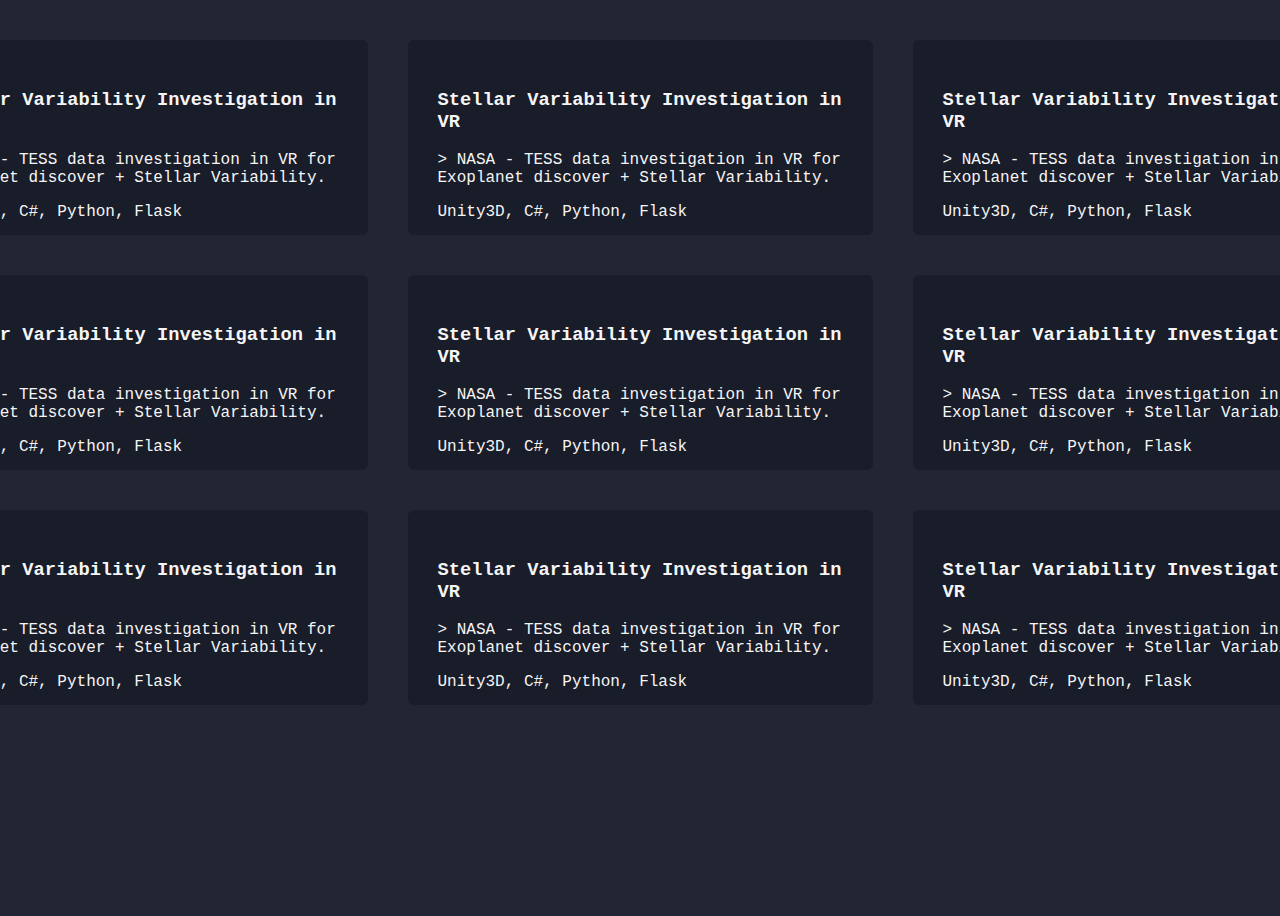
<file: Components/Test-component/card.html>
<!DOCTYPE html>
<html lang="en">

<head>
    <title>Prakhar's Portfolio</title>
    <meta charset="utf-8">
    <meta name="viewport" content="width=device-width, initial-scale=1">
    <meta http-equiv="X-UA-Compatible" content="IE=edge">
    <meta name="description" content="Prakhar's Portfolio website">
    <meta name="author" content="Prakhar Bhartiya">
    <link rel="stylesheet" href="card.css">
</head>

<body>
    <div class="work-grid">
    <div class="card">
        <a href="#0">
            <h3> Stellar Variability Investigation in VR</h3>
            <p> > NASA - TESS data investigation in VR for Exoplanet discover + Stellar Variability.</p>
            <p> Unity3D, C#, Python, Flask</p>
        </a>
    </div>
    <div class="card">
        <a href="#0">
            <h3> Stellar Variability Investigation in VR</h3>
            <p> > NASA - TESS data investigation in VR for Exoplanet discover + Stellar Variability.</p>
            <p> Unity3D, C#, Python, Flask</p>
        </a>
    </div>
    <div class="card">
        <a href="#0">
            <h3> Stellar Variability Investigation in VR</h3>
            <p> > NASA - TESS data investigation in VR for Exoplanet discover + Stellar Variability.</p>
            <p> Unity3D, C#, Python, Flask</p>
        </a>
    </div>
    <div class="card">
        <a href="#0">
            <h3> Stellar Variability Investigation in VR</h3>
            <p> > NASA - TESS data investigation in VR for Exoplanet discover + Stellar Variability.</p>
            <p> Unity3D, C#, Python, Flask</p>
        </a>
    </div>
    <div class="card">
        <a href="#0">
            <h3> Stellar Variability Investigation in VR</h3>
            <p> > NASA - TESS data investigation in VR for Exoplanet discover + Stellar Variability.</p>
            <p> Unity3D, C#, Python, Flask</p>
        </a>
    </div>
    <div class="card">
        <a href="#0">
            <h3> Stellar Variability Investigation in VR</h3>
            <p> > NASA - TESS data investigation in VR for Exoplanet discover + Stellar Variability.</p>
            <p> Unity3D, C#, Python, Flask</p>
        </a>
    </div>
    <div class="card">
        <a href="#0">
            <h3> Stellar Variability Investigation in VR</h3>
            <p> > NASA - TESS data investigation in VR for Exoplanet discover + Stellar Variability.</p>
            <p> Unity3D, C#, Python, Flask</p>
        </a>
    </div>
    <div class="card">
        <a href="#0">
            <h3> Stellar Variability Investigation in VR</h3>
            <p> > NASA - TESS data investigation in VR for Exoplanet discover + Stellar Variability.</p>
            <p> Unity3D, C#, Python, Flask</p>
        </a>
    </div>
    <div class="card">
        <a href="#0">
            <h3> Stellar Variability Investigation in VR</h3>
            <p> > NASA - TESS data investigation in VR for Exoplanet discover + Stellar Variability.</p>
            <p> Unity3D, C#, Python, Flask</p>
        </a>
    </div>
</div>

    <!-- <a href="https://mythrillfiction.com/" target="_blank">Mythrill</a> -->
</body>

</html>
</file>
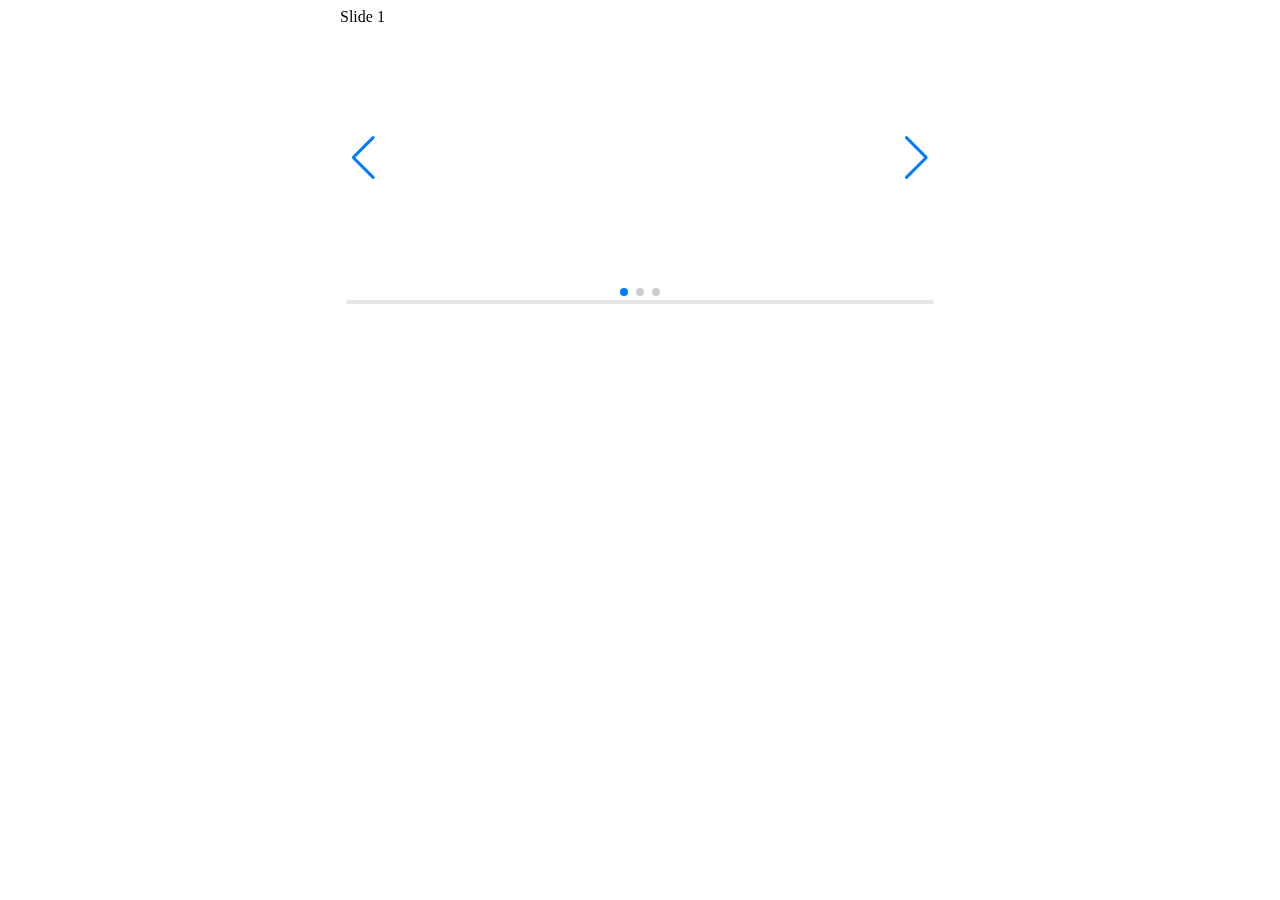
<file: Components/Test-component/swipper2.html>
<!DOCTYPE html>
<html lang="en">
<head>
    <meta charset="UTF-8">
    <meta http-equiv="X-UA-Compatible" content="IE=edge">
    <meta name="viewport" content="width=device-width, initial-scale=1.0">
    <link rel="stylesheet" href="https://cdn.jsdelivr.net/npm/swiper@9/swiper-bundle.min.css"/>
    <script src="https://cdn.jsdelivr.net/npm/swiper@9/swiper-bundle.min.js"></script>
    <title>Document</title>
    <style>

.swiper {
  width: 600px;
  height: 300px;
}
    </style>
</head>
<body>
    <!-- Slider main container -->
<div class="swiper">
    <!-- Additional required wrapper -->
    <div class="swiper-wrapper">
      <!-- Slides -->
      <div class="swiper-slide">Slide 1</div>
      <div class="swiper-slide">Slide 2</div>
      <div class="swiper-slide">Slide 3</div>
      ...
    </div>
    <!-- If we need pagination -->
    <div class="swiper-pagination"></div>
  
    <!-- If we need navigation buttons -->
    <div class="swiper-button-prev"></div>
    <div class="swiper-button-next"></div>
  
    <!-- If we need scrollbar -->
    <div class="swiper-scrollbar"></div>
  </div>
</body>
<script>
    const swiper = new Swiper('.swiper', {
  // Optional parameters
  direction: 'horizontal',
  loop: true,

  // If we need pagination
  pagination: {
    el: '.swiper-pagination',
  },

  // Navigation arrows
  navigation: {
    nextEl: '.swiper-button-next',
    prevEl: '.swiper-button-prev',
  },

  // And if we need scrollbar
//   scrollbar: {
//     el: '.swiper-scrollbar',
//   },
});
</script>
</html>
</file>
<file: Components/Test-component/card.css>
@property --rotate {
    syntax: "<angle>";
    initial-value: 69deg;
    inherits: false;
  }
  
  /* :root {
    --card-height: 65vh;
    --card-width: calc(var(--card-height) / 1.5);
  } */
  :root {
    --card-height: 15vh;
    --card-width: calc(var(--card-height) * 3);
  }
  
  
  body {
    min-height: 100vh;
    background: #212534;
    display: flex;
    align-items: center;
    flex-direction: column;
    padding-top: 2rem;
    padding-bottom: 2rem;
    box-sizing: border-box; 
    }

    .work-grid {
        display: grid;
        grid-template-columns: repeat(3, 1fr);
        grid-template-rows: repeat(3, 1fr);
        grid-gap: 40px;
    }
  
  .card {
    background: #191c29;
    width: var(--card-width);
    height: var(--card-height);
    padding: 30px;
    position: relative;
    border-radius: 6px;
    justify-content: left;
    align-items: left;
    text-align: left;
    display: flex;
    
  }

  .card a,h3,p {
    color:whitesmoke;
    cursor: pointer;
    font-family: 'Courier New', Courier, monospace;
    text-decoration: none;
  }
  
  /* .card:hover {
    color: rgb(88 199 250 / 100%);
    transition: color 1s;
  }
  .card:hover:before, .card:hover:after {
    animation: none;
    opacity: 0;
  } */
  
  
  .card:hover:before {
    content: "";
    width: 104%;
    height: 102%;
    border-radius: 8px;
    background-image: linear-gradient(
      var(--rotate)
      , #5ddcff, #3c67e3 43%, #4e00c2);
      position: absolute;
      z-index: -1;
      top: -1%;
      left: -2%;
      animation: spin 1.5s linear infinite;
  }
  
  .card:hover:after {
    position: absolute;
    content: "";
    top: calc(var(--card-height) / 6);
    left: 0;
    right: 0;
    z-index: -1;
    height: 100%;
    width: 100%;
    margin: 0 auto;
    transform: scale(0.8);
    filter: blur(calc(var(--card-height) / 6));
    background-image: linear-gradient(
      var(--rotate)
      , #5ddcff, #3c67e3 43%, #4e00c2);
      opacity: 1;
    transition: opacity .5s;
    animation: spin 2.5s linear infinite;
  }
  
  @keyframes spin {
    0% {
      --rotate: 0deg;
    }
    100% {
      --rotate: 360deg;
    }
  }
</file>
